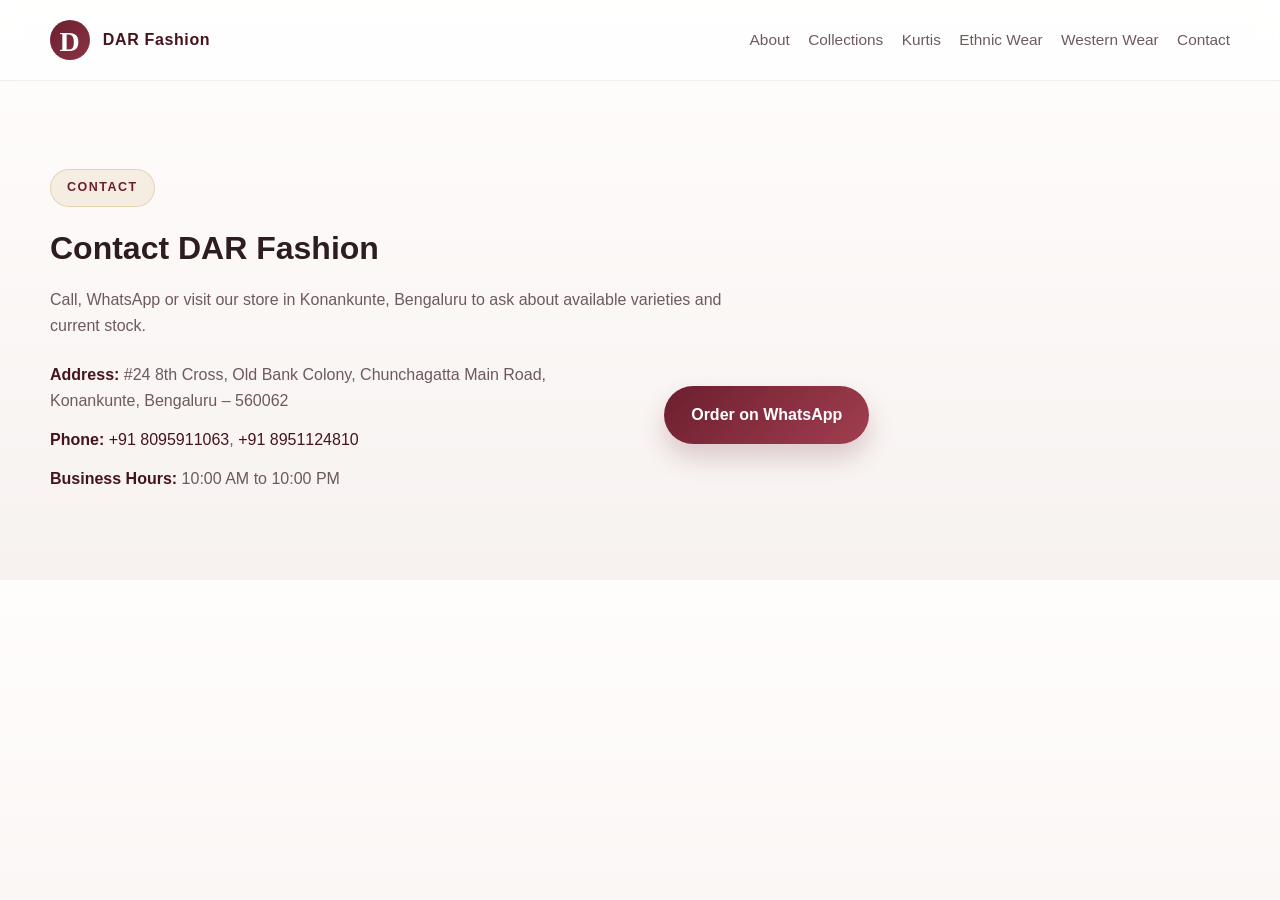
<file: contact.html>
<!DOCTYPE html>
<html lang="en">
  <head>
    <meta charset="UTF-8" />
    <meta name="viewport" content="width=device-width, initial-scale=1.0" />
    <title>Contact DAR Fashion | Ladies Wear Store in Bengaluru</title>
    <meta name="description" content="Visit or contact DAR Fashion in Bengaluru to enquire about umbrellas, cotton sets, fancy sets, shararas, kurtis, short tops, jeans, palazzos, dupattas, nighties and leggings." />
    <meta name="robots" content="index, follow" />
    <link rel="canonical" href="https://www.darfashions.in/contact" />
    <link rel="stylesheet" href="styles.css" />
  </head>
  <body>
    <header class="site-header">
      <nav class="navbar container" aria-label="Main navigation">
        <a href="index.html" class="brand" aria-label="DAR Fashion home">
          <span class="brand-mark">D</span>
          <span>DAR Fashion</span>
        </a>
        <button class="nav-toggle" type="button" aria-label="Toggle menu" aria-expanded="false">
          <span></span>
          <span></span>
          <span></span>
        </button>
        <div class="nav-menu">
          <a href="index.html#about">About</a>
          <a href="index.html#collections">Collections</a>
          <a href="kurtis.html">Kurtis</a>
          <a href="ethnic-wear.html">Ethnic Wear</a>
          <a href="western-wear.html">Western Wear</a>
          <a href="contact.html">Contact</a>
        </div>
      </nav>
    </header>

    <main class="container section">
      <p class="section-tag">Contact</p>
      <h1>Contact DAR Fashion</h1>
      <p class="section-subtext">Call, WhatsApp or visit our store in Konankunte, Bengaluru to ask about available varieties and current stock.</p>
      <div class="contact-grid">
        <div>
          <ul class="store-details">
            <li><strong>Address:</strong> #24 8th Cross, Old Bank Colony, Chunchagatta Main Road, Konankunte, Bengaluru – 560062</li>
            <li><strong>Phone:</strong> <a href="tel:+918095911063">+91 8095911063</a>, <a href="tel:+918951124810">+91 8951124810</a></li>
            <li><strong>Business Hours:</strong> 10:00 AM to 10:00 PM</li>
          </ul>
        </div>
        <div>
          <a class="btn btn-primary" href="https://wa.me/918095911063?text=Hi%20DAR%20Fashion%2C%20I%20would%20like%20to%20enquire%20about%20your%20collections." target="_blank" rel="noopener noreferrer">Order on WhatsApp</a>
        </div>
      </div>
    </main>
    <script src="script.js"></script>
  </body>
</html>
</file>
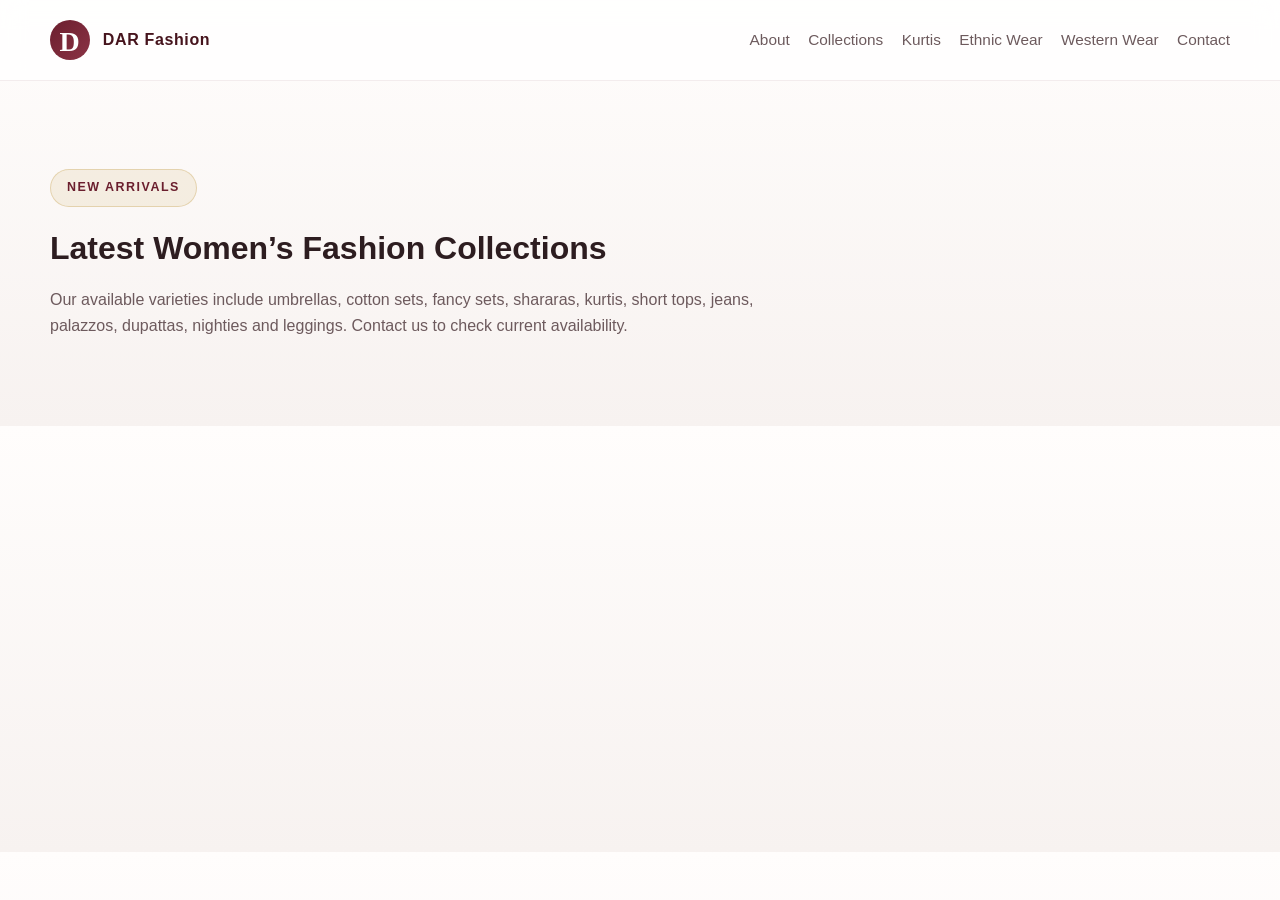
<file: new-arrivals.html>
<!DOCTYPE html>
<html lang="en">
  <head>
    <meta charset="UTF-8" />
    <meta name="viewport" content="width=device-width, initial-scale=1.0" />
    <title>New Arrivals | DAR Fashion | Latest Women’s Fashion in Bengaluru</title>
    <meta name="description" content="Explore umbrellas, cotton sets, fancy sets, shararas, kurtis, short tops, jeans, palazzos, dupattas, nighties and leggings at DAR Fashion in Bengaluru." />
    <meta name="robots" content="index, follow" />
    <link rel="canonical" href="https://www.darfashions.in/new-arrivals" />
    <link rel="stylesheet" href="styles.css" />
  </head>
  <body>
    <header class="site-header">
      <nav class="navbar container" aria-label="Main navigation">
        <a href="index.html" class="brand" aria-label="DAR Fashion home">
          <span class="brand-mark">D</span>
          <span>DAR Fashion</span>
        </a>
        <button class="nav-toggle" type="button" aria-label="Toggle menu" aria-expanded="false">
          <span></span>
          <span></span>
          <span></span>
        </button>
        <div class="nav-menu">
          <a href="index.html#about">About</a>
          <a href="index.html#collections">Collections</a>
          <a href="kurtis.html">Kurtis</a>
          <a href="ethnic-wear.html">Ethnic Wear</a>
          <a href="western-wear.html">Western Wear</a>
          <a href="index.html#contact">Contact</a>
        </div>
      </nav>
    </header>

    <main class="container section">
      <p class="section-tag">New Arrivals</p>
      <h1>Latest Women’s Fashion Collections</h1>
      <p class="section-subtext">Our available varieties include umbrellas, cotton sets, fancy sets, shararas, kurtis, short tops, jeans, palazzos, dupattas, nighties and leggings. Contact us to check current availability.</p>
    </main>
    <script src="script.js"></script>
  </body>
</html>
</file>
<file: styles.css>
:root {
  --cream: #f7f0ea;
  --plum: #6b1f2e;
  --plum-dark: #46141d;
  --blush: #f3d7dc;
  --gold: #c9a75b;
  --gold-soft: #e8d8a8;
  --white: #ffffff;
  --text: #2d1d20;
  --muted: #6d5a5d;
  --shadow: 0 18px 40px rgba(98, 47, 58, 0.12);
  --radius: 22px;
}

* {
  box-sizing: border-box;
  margin: 0;
  padding: 0;
}

html {
  scroll-behavior: smooth;
}

body {
  font-family: 'Inter', sans-serif;
  background: linear-gradient(180deg, #fffdfc 0%, #f7f2f0 100%);
  color: var(--text);
  line-height: 1.6;
}

img {
  max-width: 100%;
  display: block;
}

a {
  color: inherit;
  text-decoration: none;
}

button,
input,
textarea {
  font: inherit;
}

.container {
  width: min(1180px, calc(100% - 2rem));
  margin: 0 auto;
}

.section {
  padding: 5.5rem 0;
}

.section-tag {
  display: inline-block;
  background: rgba(201, 167, 91, 0.14);
  color: var(--plum);
  border: 1px solid rgba(201, 167, 91, 0.38);
  border-radius: 999px;
  padding: 0.5rem 1rem;
  font-size: 0.78rem;
  letter-spacing: 0.12em;
  text-transform: uppercase;
  font-weight: 700;
  margin-bottom: 1rem;
}

.section-heading {
  margin-bottom: 2.5rem;
}

.section-heading h2,
.about-content h2,
.contact-copy h2,
.visit-info h2 {
  font-family: 'Cormorant Garamond', serif;
  font-size: clamp(2.2rem, 4vw, 4rem);
  line-height: 1.05;
  color: var(--plum-dark);
  font-weight: 600;
}

.section-subtext {
  margin-top: 0.8rem;
  color: var(--muted);
  max-width: 720px;
}

.centered {
  text-align: center;
}

.site-header {
  position: sticky;
  top: 0;
  z-index: 3000;
  backdrop-filter: blur(12px);
  background: rgba(255, 255, 255, 0.75);
  border-bottom: 1px solid rgba(107, 31, 46, 0.08);
}

.navbar {
  display: flex;
  align-items: center;
  justify-content: space-between;
  min-height: 80px;
  gap: 1rem;
}

.brand {
  display: inline-flex;
  align-items: center;
  gap: 0.8rem;
  font-weight: 700;
  letter-spacing: 0.04em;
  color: var(--plum-dark);
}

.brand-mark {
  width: 40px;
  height: 40px;
  display: grid;
  place-items: center;
  border-radius: 50%;
  background: linear-gradient(135deg, var(--plum) 0%, #8b3345 100%);
  color: var(--white);
  font-family: 'Cormorant Garamond', serif;
  font-size: 1.75rem;
}

.nav-menu {
  display: flex;
  align-items: center;
  gap: 1.15rem;
  font-size: 0.96rem;
  color: var(--muted);
}

.nav-menu a {
  position: relative;
  transition: color 0.2s ease;
}

.nav-menu a::after {
  content: '';
  position: absolute;
  left: 0;
  bottom: -6px;
  width: 100%;
  height: 2px;
  background: var(--gold);
  transform: scaleX(0);
  transform-origin: left;
  transition: transform 0.25s ease;
}

.nav-menu a:hover,
.nav-menu a:focus-visible {
  color: var(--plum);
}

.nav-menu a:hover::after,
.nav-menu a:focus-visible::after {
  transform: scaleX(1);
}

.header-cta,
.btn,
.mini-btn,
.buy-btn {
  display: inline-flex;
  align-items: center;
  justify-content: center;
  border-radius: 999px;
  font-weight: 600;
  transition: transform 0.25s ease, box-shadow 0.25s ease, background 0.25s ease;
}

.header-actions {
  display: flex;
  align-items: center;
  gap: 0.75rem;
}

.header-social {
  width: 42px;
  height: 42px;
  display: inline-flex;
  align-items: center;
  justify-content: center;
  border-radius: 50%;
  background: linear-gradient(135deg, #f9ce34 0%, #ee2a7b 58%, #6228d7 100%);
  color: var(--white);
  box-shadow: 0 12px 20px rgba(126, 67, 124, 0.2);
  transition: transform 0.25s ease, box-shadow 0.25s ease;
}

.header-social:hover,
.header-social:focus-visible {
  transform: translateY(-2px);
  box-shadow: 0 16px 24px rgba(126, 67, 124, 0.26);
}

.header-social span {
  font-size: 1.15rem;
  line-height: 1;
  font-weight: 700;
}

.header-cta,
.btn-primary,
.buy-btn,
.mini-btn {
  background: linear-gradient(135deg, var(--plum) 0%, #a23e50 100%);
  color: var(--white);
  box-shadow: 0 14px 26px rgba(107, 31, 46, 0.2);
}

.header-cta:hover,
.btn:hover,
.mini-btn:hover,
.buy-btn:hover,
.nav-toggle:hover {
  transform: translateY(-2px);
}

.header-cta {
  padding: 0.9rem 1.3rem;
  font-size: 0.92rem;
}

.btn {
  padding: 1rem 1.7rem;
}

.btn-secondary {
  background: rgba(201, 167, 91, 0.12);
  color: var(--plum-dark);
  border: 1px solid rgba(201, 167, 91, 0.4);
}

.hero {
  padding: 5rem 0 3rem;
  background: radial-gradient(circle at top right, rgba(243, 215, 220, 0.7), transparent 25%), linear-gradient(180deg, rgba(255,255,255,0.9) 0%, rgba(247,240,234,0.96) 100%);
}

.hero-inner {
  display: grid;
  grid-template-columns: 1.05fr 0.95fr;
  align-items: center;
  gap: 2rem;
}

.eyebrow {
  color: var(--plum);
  font-size: 0.78rem;
  letter-spacing: 0.18em;
  text-transform: uppercase;
  font-weight: 700;
  margin-bottom: 1rem;
}

.hero-copy h1 {
  font-family: 'Cormorant Garamond', serif;
  font-size: clamp(3.5rem, 7vw, 6rem);
  color: var(--plum-dark);
  line-height: 0.92;
  margin-bottom: 0.8rem;
}

.hero-copy h2 {
  font-size: clamp(1.4rem, 2vw, 2.1rem);
  color: var(--plum);
  font-weight: 600;
  margin-bottom: 1rem;
}

.hero-copy p {
  max-width: 620px;
  font-size: 1.05rem;
  color: var(--muted);
}

.hero-actions {
  display: flex;
  flex-wrap: wrap;
  gap: 1rem;
  margin: 2rem 0 1.5rem;
}

.hero-meta {
  list-style: none;
  display: flex;
  flex-wrap: wrap;
  gap: 1rem;
  color: var(--plum);
  font-weight: 600;
  font-size: 0.95rem;
}

.hero-meta li::before {
  content: '•';
  color: var(--gold);
  margin-right: 0.45rem;
}

.hero-visual {
  position: relative;
  height: clamp(360px, 45vw, 550px);
}

.hero-visual img {
  height: 100%;
  width: 100%;
  object-fit: cover;
  border-radius: 32px;
  box-shadow: var(--shadow);
}

.floating-badge {
  position: absolute;
  background: rgba(255, 255, 255, 0.9);
  border: 1px solid rgba(201, 167, 91, 0.35);
  border-radius: 18px;
  padding: 0.8rem 1rem;
  display: flex;
  flex-direction: column;
  box-shadow: 0 14px 28px rgba(42, 26, 31, 0.08);
}

.badge-top {
  top: 1.2rem;
  left: -1rem;
}

.badge-bottom {
  right: -0.75rem;
  bottom: 1.2rem;
}

.floating-badge strong {
  color: var(--plum-dark);
  font-size: 0.82rem;
  letter-spacing: 0.08em;
  text-transform: uppercase;
}

.floating-badge span {
  color: var(--muted);
  font-size: 0.85rem;
}

.about-grid,
.visit-grid,
.contact-grid {
  display: grid;
  grid-template-columns: repeat(2, minmax(0, 1fr));
  gap: 3rem;
  align-items: center;
}

.about-image img,
.map-wrap iframe {
  width: 100%;
  min-height: 480px;
  object-fit: cover;
  border-radius: var(--radius);
  box-shadow: var(--shadow);
}

.about-content p {
  color: var(--muted);
  margin-bottom: 1rem;
}

.stat-row {
  margin-top: 2rem;
  display: grid;
  grid-template-columns: repeat(3, minmax(0, 1fr));
  gap: 1rem;
}

.stat-row div {
  background: rgba(255,255,255,0.7);
  border: 1px solid rgba(107, 31, 46, 0.08);
  border-radius: 20px;
  padding: 1.2rem 1rem;
  text-align: center;
}

.stat-row strong {
  display: block;
  font-size: 1.5rem;
  color: var(--plum-dark);
}

.stat-row span {
  font-size: 0.82rem;
  color: var(--muted);
}

.collections {
  background: rgba(247, 240, 234, 0.8);
}

.collection-grid,
.product-grid,
.instagram-grid,
.testimonial-grid,
.feature-grid {
  display: grid;
  gap: 1.5rem;
}

.collection-grid {
  grid-template-columns: repeat(4, minmax(0, 1fr));
}

.collection-card,
.product-card,
.testimonial-card,
.feature-box,
.contact-form {
  background: rgba(255,255,255,0.78);
  border-radius: var(--radius);
  border: 1px solid rgba(107, 31, 46, 0.08);
  overflow: hidden;
  box-shadow: 0 15px 30px rgba(45, 29, 32, 0.04);
}

.collection-card img {
  width: 100%;
  height: 260px;
  object-fit: cover;
}

.card-body {
  padding: 1.25rem 1.1rem 1.4rem;
}

.card-body h3,
.product-info h3,
.feature-box h3,
.testimonial-card h3,
.site-footer h3,
.site-footer h4 {
  color: var(--plum-dark);
}

.card-body h3 {
  margin-bottom: 0.5rem;
  font-size: 1.35rem;
}

.card-body p {
  color: var(--muted);
  min-height: 90px;
}

.mini-btn,
.buy-btn {
  width: 100%;
  padding: 0.9rem 1rem;
  margin-top: 1rem;
}

.products .product-grid {
  grid-template-columns: repeat(4, minmax(0, 1fr));
}

.product-card {
  transition: transform 0.25s ease, box-shadow 0.25s ease;
}

.product-card:hover {
  transform: translateY(-4px);
  box-shadow: var(--shadow);
}

.product-card img {
  width: 100%;
  height: 300px;
  object-fit: cover;
}

.product-info {
  padding: 1.2rem 1rem 1.35rem;
}

.product-info h3 {
  margin-bottom: 0.7rem;
  font-size: 1.35rem;
}

.price-row {
  display: flex;
  flex-direction: column;
  gap: 0.2rem;
}

.price {
  color: var(--plum);
  font-weight: 700;
}

.sizes {
  color: var(--muted);
  font-size: 0.82rem;
}

.why-us {
  background: linear-gradient(180deg, rgba(255,255,255,0.95), rgba(243,215,220,0.18));
}

.feature-grid {
  grid-template-columns: repeat(4, minmax(0, 1fr));
}

.feature-box {
  padding: 1.5rem 1.2rem;
}

.feature-box span {
  color: var(--gold);
  font-weight: 700;
  letter-spacing: 0.08em;
}

.feature-box h3 {
  margin: 0.6rem 0 0.5rem;
  font-size: 1.3rem;
}

.feature-box p {
  color: var(--muted);
}

.split {
  display: flex;
  align-items: center;
  justify-content: space-between;
  gap: 1.5rem;
}

.instagram-grid {
  grid-template-columns: repeat(3, minmax(0, 1fr));
}

.insta-tile {
  overflow: hidden;
  position: relative;
  border-radius: 24px;
  box-shadow: var(--shadow);
}

.insta-tile img {
  width: 100%;
  height: 320px;
  object-fit: cover;
  transition: transform 0.3s ease;
}

.insta-tile:hover img {
  transform: scale(1.05);
}

.testimonial-grid {
  grid-template-columns: repeat(3, minmax(0, 1fr));
}

.testimonial-card {
  padding: 1.5rem 1.4rem;
}

.stars {
  color: var(--gold);
  letter-spacing: 0.15em;
  font-size: 1.15rem;
  margin-bottom: 0.85rem;
}

.testimonial-card p {
  color: var(--muted);
  margin-bottom: 1rem;
}

.google-profile-box {
  margin-top: 2rem;
  display: flex;
  align-items: center;
  justify-content: space-between;
  gap: 1rem;
  background: linear-gradient(135deg, rgba(107, 31, 46, 0.06), rgba(201,167,91,0.12));
  border: 1px solid rgba(107,31,46,0.08);
  border-radius: 26px;
  padding: 1.2rem 1.4rem;
}

.google-profile-box p {
  color: var(--muted);
}

.store-details {
  list-style: none;
  display: grid;
  gap: 0.85rem;
  margin-top: 1.5rem;
  color: var(--muted);
}

.store-details strong,
.store-details a {
  color: var(--plum-dark);
}

.store-actions {
  display: flex;
  flex-wrap: wrap;
  gap: 0.8rem;
  margin-top: 1.5rem;
}

.map-wrap iframe {
  min-height: 500px;
  border: 0;
}

.contact {
  background: rgba(247, 240, 234, 0.8);
}

.contact-copy p {
  color: var(--muted);
  margin-bottom: 1.5rem;
}

.contact-links {
  display: flex;
  flex-wrap: wrap;
  gap: 0.8rem;
}

.link-icon {
  display: inline-grid;
  place-items: center;
  width: 1.55rem;
  height: 1.55rem;
  flex: 0 0 1.55rem;
  border-radius: 50%;
  font-size: 0.62rem;
  line-height: 1;
  font-weight: 700;
}

.icon-phone {
  background: var(--plum);
  color: var(--white);
  font-size: 0.95rem;
}

.icon-whatsapp {
  background: #25d366;
  color: var(--white);
}

.icon-instagram {
  background: linear-gradient(135deg, #f9ce34, #ee2a7b 55%, #6228d7);
  color: var(--white);
  font-size: 1.1rem;
}

.icon-map {
  background: #e85d4a;
  color: var(--white);
  font-size: 0.68rem;
}

.contact-links a {
  display: inline-flex;
  align-items: center;
  gap: 0.5rem;
  background: rgba(255,255,255,0.8);
  border: 1px solid rgba(107,31,46,0.08);
  border-radius: 999px;
  padding: 0.8rem 1rem;
  color: var(--plum-dark);
}

.faq-list {
  display: grid;
  gap: 1rem;
  max-width: 900px;
  margin: 0 auto;
}

.faq-list details {
  background: rgba(255,255,255,0.75);
  border: 1px solid rgba(107,31,46,0.08);
  border-radius: 18px;
  padding: 1.2rem 1.3rem;
}

.faq-list summary {
  cursor: pointer;
  list-style: none;
  font-weight: 600;
  color: var(--plum-dark);
}

.faq-list summary::-webkit-details-marker {
  display: none;
}

.faq-list details p {
  margin-top: 0.8rem;
  color: var(--muted);
}

.contact-form {
  padding: 2rem 1.5rem;
}

.form-row {
  display: grid;
  gap: 0.45rem;
  margin-bottom: 1.1rem;
}

.form-row label {
  color: var(--plum-dark);
  font-weight: 600;
}

.form-row input,
.form-row textarea {
  width: 100%;
  padding: 0.9rem 1rem;
  border-radius: 14px;
  border: 1px solid rgba(107, 31, 46, 0.12);
  background: rgba(247,240,234,0.45);
  color: var(--text);
}

.form-row input:focus,
.form-row textarea:focus {
  outline: 2px solid rgba(201, 167, 91, 0.3);
  border-color: rgba(201, 167, 91, 0.5);
}

.full-width {
  width: 100%;
}

.enquire-modal-backdrop {
  position: fixed;
  inset: 0;
  background: rgba(24, 16, 19, 0.52);
  display: flex;
  align-items: center;
  justify-content: center;
  padding: 1rem;
  z-index: 2000;
  opacity: 0;
  visibility: hidden;
  transition: opacity 0.25s ease, visibility 0.25s ease;
}

.enquire-modal-backdrop.visible {
  opacity: 1;
  visibility: visible;
}

.enquire-modal {
  position: relative;
  width: min(520px, 100%);
  background: linear-gradient(180deg, #fffdfd 0%, #fff7f5 100%);
  border: 1px solid rgba(107, 31, 46, 0.08);
  border-radius: 28px;
  box-shadow: 0 28px 60px rgba(41, 23, 28, 0.22);
  padding: 1.5rem 1.25rem 1.25rem;
  transform: translateY(14px);
  transition: transform 0.25s ease;
}

.enquire-modal-backdrop.visible .enquire-modal {
  transform: translateY(0);
}

.modal-header {
  margin-bottom: 1rem;
}

.modal-header h3 {
  font-family: 'Cormorant Garamond', serif;
  font-size: clamp(2rem, 4vw, 3rem);
  color: var(--plum-dark);
  line-height: 1;
}

.modal-close {
  position: absolute;
  top: 1rem;
  right: 1rem;
  width: 38px;
  height: 38px;
  border: none;
  border-radius: 50%;
  background: rgba(107, 31, 46, 0.08);
  color: var(--plum-dark);
  font-size: 1.5rem;
  cursor: pointer;
}

.enquire-form {
  display: grid;
  gap: 0.2rem;
}

.body-modal-open {
  overflow: hidden;
}

@media (max-width: 640px) {
  .enquire-modal {
    padding: 1.25rem 1rem 1rem;
  }
}

.site-footer {
  background: var(--plum-dark);
  color: rgba(255,255,255,0.8);
  padding-top: 2.5rem;
}

.footer-grid {
  display: grid;
  grid-template-columns: 1.5fr 1fr 1fr;
  gap: 2rem;
}

.site-footer h3,
.site-footer h4 {
  color: var(--white);
  margin-bottom: 0.8rem;
  font-size: 1.2rem;
}

.site-footer p,
.site-footer li,
.site-footer a {
  color: rgba(255,255,255,0.78);
}

.site-footer ul {
  list-style: none;
  display: grid;
  gap: 0.5rem;
}

.footer-bottom {
  padding: 1.1rem 0 1.4rem;
  margin-top: 2rem;
  border-top: 1px solid rgba(255,255,255,0.12);
  text-align: center;
}

.floating-whatsapp {
  position: fixed;
  right: 1.2rem;
  bottom: 1.2rem;
  z-index: 9999;
  display: inline-flex;
  align-items: center;
  justify-content: center;
  padding: 0.95rem 1.2rem;
  border-radius: 999px;
  background: linear-gradient(135deg, #25d366 0%, #11b75b 100%);
  color: white;
  font-weight: 700;
  letter-spacing: 0.02em;
  box-shadow: 0 18px 30px rgba(29, 180, 94, 0.35);
}

.floating-whatsapp span::before {
  content: '💬';
  margin-right: 0.45rem;
}

.nav-toggle {
  display: none;
  width: 44px;
  height: 44px;
  border: 1px solid rgba(107,31,46,0.12);
  border-radius: 12px;
  background: rgba(255,255,255,0.8);
  cursor: pointer;
}

.nav-toggle span {
  display: block;
  width: 22px;
  height: 2px;
  margin: 5px auto;
  background: var(--plum-dark);
  border-radius: 2px;
}

@media (max-width: 1100px) {
  .nav-toggle {
    display: block;
    flex: 0 0 44px;
  }

  .nav-menu {
    position: absolute;
    left: 1rem;
    right: 1rem;
    top: calc(100% + 0.5rem);
    display: none;
    flex-direction: column;
    align-items: flex-start;
    padding: 1rem;
    background: rgba(255,255,255,0.98);
    border: 1px solid rgba(107,31,46,0.08);
    border-radius: 18px;
    box-shadow: var(--shadow);
  }

  .nav-menu.open {
    display: flex;
  }

  .header-cta {
    display: none;
  }
}

@media (max-width: 980px) {
  .header-actions {
    gap: 0.5rem;
  }

  .header-social {
    width: 38px;
    height: 38px;
  }

  .hero-inner,
  .about-grid,
  .visit-grid,
  .contact-grid {
    grid-template-columns: 1fr;
  }

  .hero-visual {
    height: min(72vw, 460px);
  }

  .about-image img,
  .map-wrap iframe {
    min-height: 360px;
  }

  .collection-grid {
    grid-template-columns: repeat(2, minmax(0, 1fr));
  }

  .products .product-grid,
  .feature-grid,
  .instagram-grid,
  .testimonial-grid {
    grid-template-columns: repeat(2, minmax(0, 1fr));
  }

  .footer-grid {
    grid-template-columns: 1fr 1fr;
  }

}

@media (max-width: 640px) {
  .header-actions {
    gap: 0.4rem;
  }

  .header-social {
    width: 34px;
    height: 34px;
  }

  .header-social span {
    font-size: 1rem;
  }

  .section {
    padding: 3.5rem 0;
  }

  .collection-grid,
  .products .product-grid,
  .feature-grid,
  .instagram-grid,
  .testimonial-grid,
  .footer-grid,
  .stat-row {
    grid-template-columns: 1fr;
  }

  .hero {
    padding: 2.5rem 0;
  }

  .hero-visual {
    height: 92vw;
    max-height: 380px;
  }

  .about-image img,
  .map-wrap iframe {
    min-height: 280px;
  }

  .badge-top {
    left: 0.5rem;
  }

  .badge-bottom {
    right: 0.5rem;
  }

  .hero-copy h1 {
    font-size: clamp(2.8rem, 14vw, 3.6rem);
  }

  .hero-copy h2 {
    font-size: clamp(1.7rem, 7vw, 2.2rem);
  }

  .hero-actions,
  .store-actions,
  .split,
  .google-profile-box {
    flex-direction: column;
    align-items: stretch;
  }

  .hero-actions .btn,
  .store-actions .btn,
  .split .btn,
  .google-profile-box .btn {
    width: 100%;
  }

  .google-profile-box {
    text-align: center;
  }

  .brand {
    font-size: 0.9rem;
  }

  .floating-whatsapp {
    right: 0.75rem;
    bottom: 0.75rem;
    padding: 0.8rem 1rem;
  }

  .contact-form {
    padding: 1.4rem 1rem;
  }
}

@media (max-width: 480px) {
  .navbar {
    min-height: 70px;
  }

  .brand {
    font-size: 0.82rem;
    letter-spacing: 0.02em;
  }

  .brand-mark {
    width: 34px;
    height: 34px;
    font-size: 1.5rem;
  }

  .hero {
    padding-top: 3.25rem;
  }

  .hero-copy p {
    font-size: 0.98rem;
  }

  .hero-meta {
    gap: 0.5rem 0.75rem;
    font-size: 0.82rem;
  }

  .section-tag {
    letter-spacing: 0.08em;
    padding: 0.45rem 0.8rem;
  }
}
</file>
